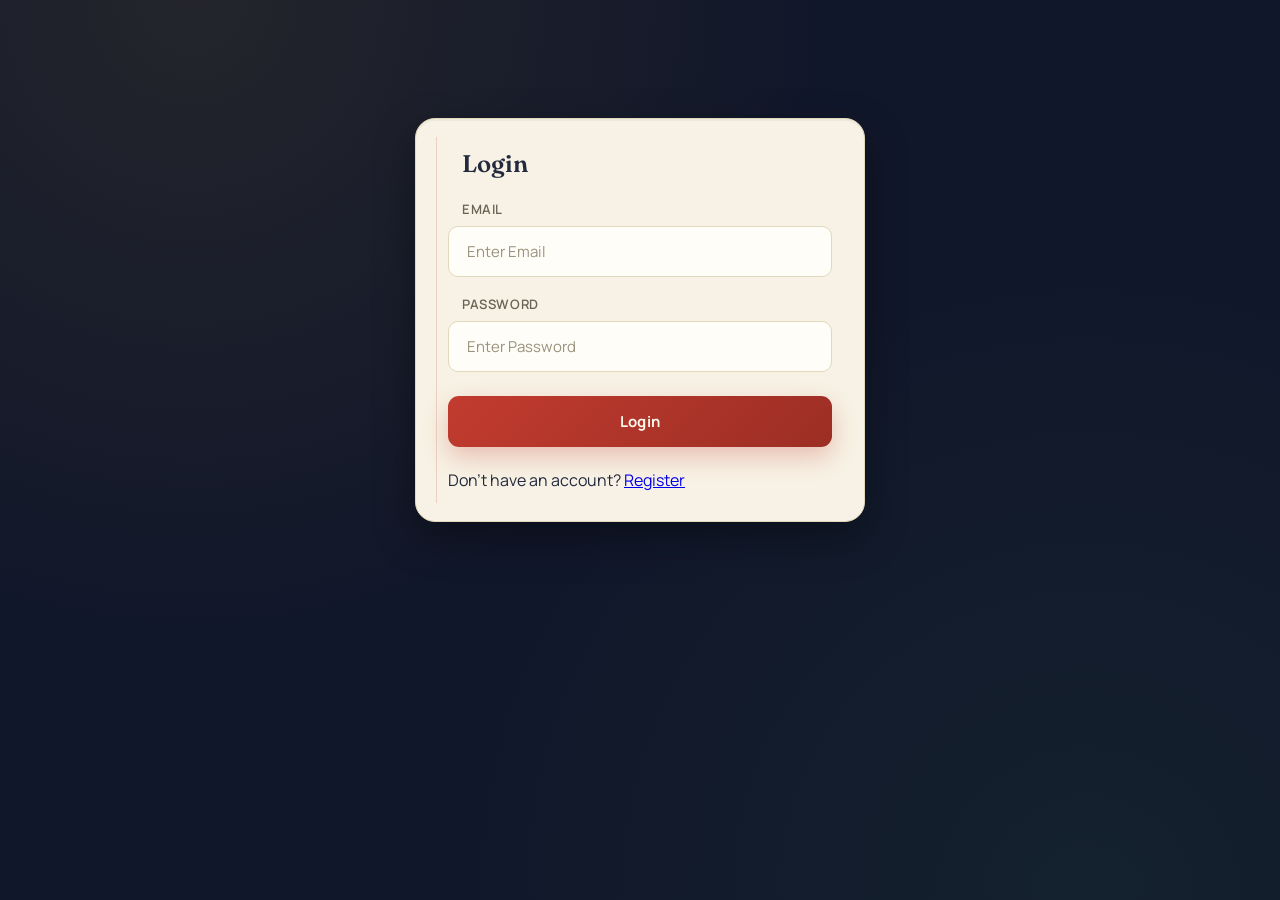
<file: frontend/index.html>
<!DOCTYPE html>
<html lang="en">

<head>
<meta charset="UTF-8">
<meta name="viewport"
content="width=device-width,initial-scale=1.0">

<title>AI Project Evaluator</title>


<link rel="stylesheet" href="style.css">

<link rel="stylesheet"
href="https://cdnjs.cloudflare.com/ajax/libs/font-awesome/6.5.1/css/all.min.css">

</head>

<body>

<div class="dashboard">

    <!-- SIDEBAR -->

    <aside class="sidebar">

        <div class="logo">

            <div class="logo-circle">
                🤖
            </div>

            <div>
                <h2>AI Evaluator</h2>
            </div>

        </div>

        <ul>

            <li id="Home">
                <i class="fa-solid fa-house"></i>
                Home
            </li>

            <li id="evaluatemenu">
                <i class="fa-regular fa-file-lines" ></i>
                Evaluate Project
            </li>

            <li id="History">
                <i class="fa-solid fa-clock-rotate-left"></i>
                History
            </li>

            <li id="SavedReports">
                <i class="fa-regular fa-bookmark"></i>
                Saved Reports
            </li>

            <li id="About">
                <i class="fa-solid fa-circle-info"></i>
                About
            </li>
            <li id="logout" >
    Logout
</li>

        </ul>

    </aside>

    <!-- MAIN -->

    <main class="main">

        <header>

            <h1>
                AI Project Evaluator
            </h1>

        </header>

        <div class="content" id="content">

           

            
            </div>

        </div>
        

    </main>

</div>

<script src="script.js"></script>

</body>
</html>
</file>
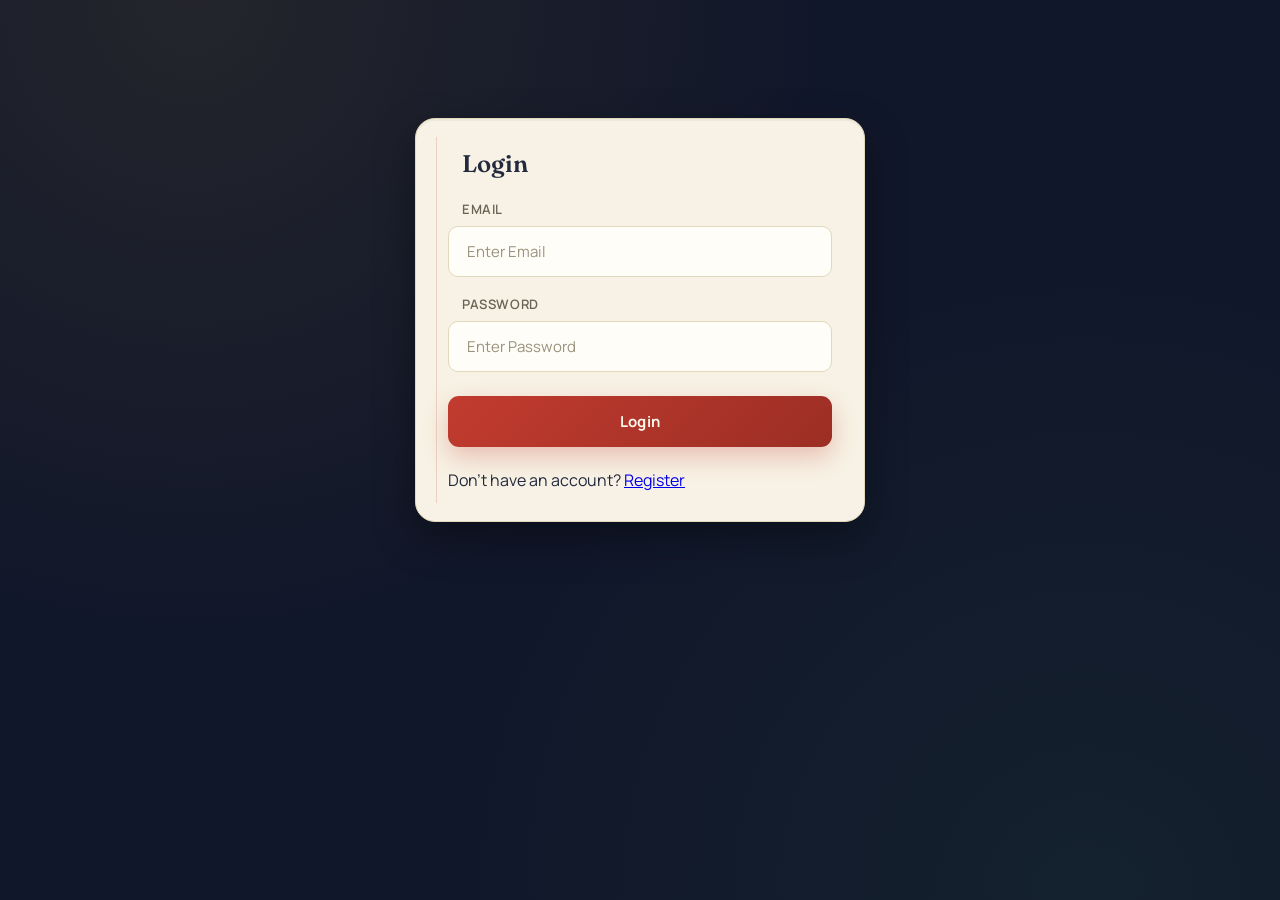
<file: frontend/pages/index.html>
<!DOCTYPE html>
<html lang="en">

<head>
<meta charset="UTF-8">
<meta name="viewport"
content="width=device-width,initial-scale=1.0">

<title>AI Project Evaluator</title>


<link rel="stylesheet" href="../css/style.css">

<link rel="stylesheet"
href="https://cdnjs.cloudflare.com/ajax/libs/font-awesome/6.5.1/css/all.min.css">

</head>

<body>

<div class="dashboard">

    <!-- SIDEBAR -->

    <aside class="sidebar">

        <div class="logo">

            <div class="logo-circle">
                🤖
            </div>

            <div>
                <h2>AI Evaluator</h2>
            </div>

        </div>

        <ul>

            <li id="Home">
                <i class="fa-solid fa-house"></i>
                Home
            </li>

            <li id="evaluatemenu">
                <i class="fa-regular fa-file-lines" ></i>
                Evaluate Project
            </li>

            <li id="History">
                <i class="fa-solid fa-clock-rotate-left"></i>
                History
            </li>

            <li id="SavedReports">
                <i class="fa-regular fa-bookmark"></i>
                Saved Reports
            </li>

            <li id="About">
                <i class="fa-solid fa-circle-info"></i>
                About
            </li>
            <li id="logout" href="/login.html">
    Logout
</li>

        </ul>

    </aside>

    <!-- MAIN -->

    <main class="main">

        <header>

            <h1>
                AI Project Evaluator
            </h1>

        </header>

        <div class="content" id="content">

           

            
            </div>

        </div>
        

    </main>

</div>

<script src="../js/script.js"></script>

</body>
</html>
</file>
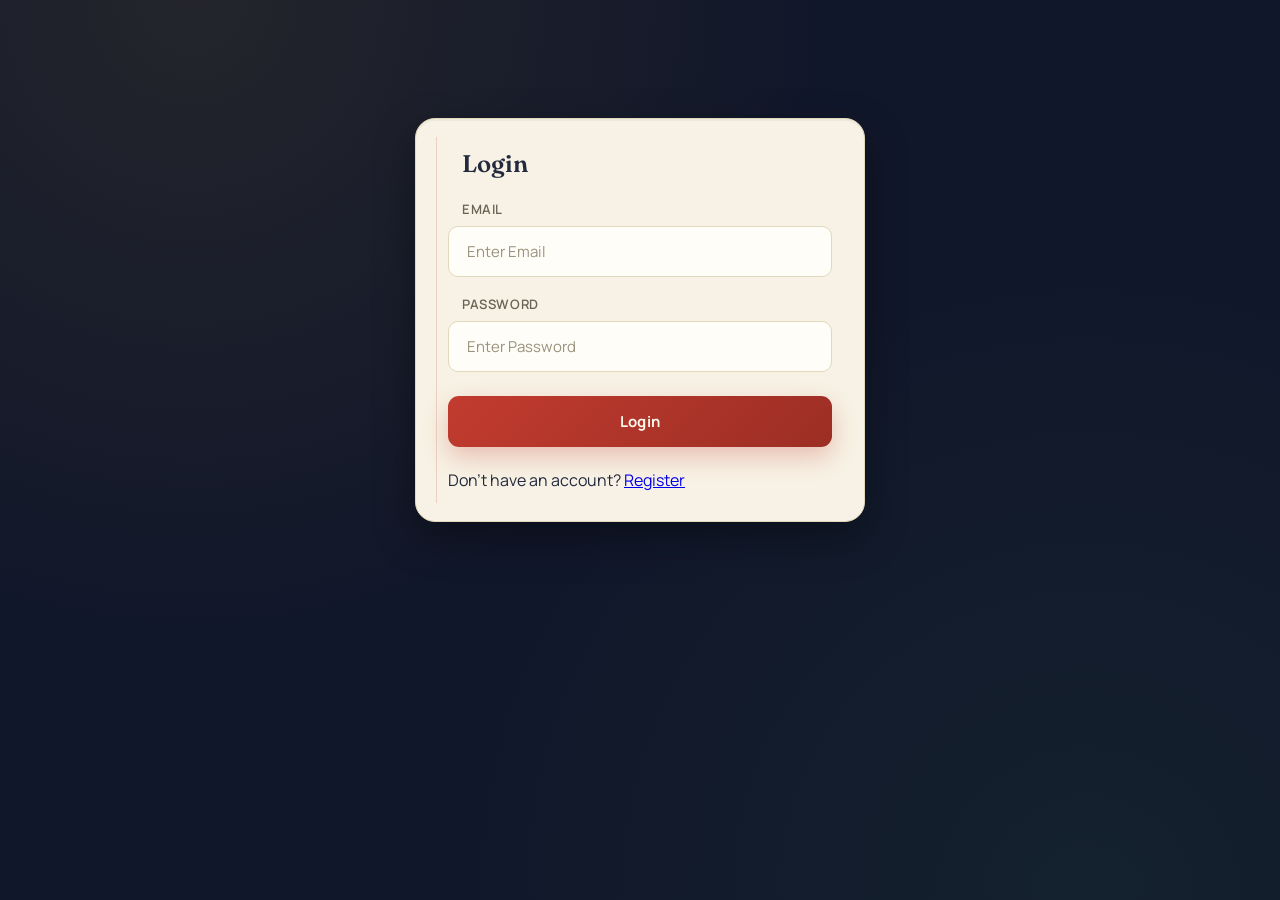
<file: frontend/login.html>
<!DOCTYPE html>
<html>

<head>

<title>Login</title>

<link rel="stylesheet" href="style.css">

</head>

<body>

<div class="dashboard">

<div class="main">

<div class="card" style="width:450px;margin:auto;margin-top:80px;">

<h2>Login</h2>

<label>Email</label>

<input
id="email"
type="email"
placeholder="Enter Email">

<label>Password</label>

<input
id="password"
type="password"
placeholder="Enter Password">

<button onclick="login()">

Login

</button>

<br><br>

<p>

Don't have an account?

<a href="register.html">

Register

</a>

</p>

</div>

</div>

</div>

<script src="login.js"></script>

</body>

</html>
</file>
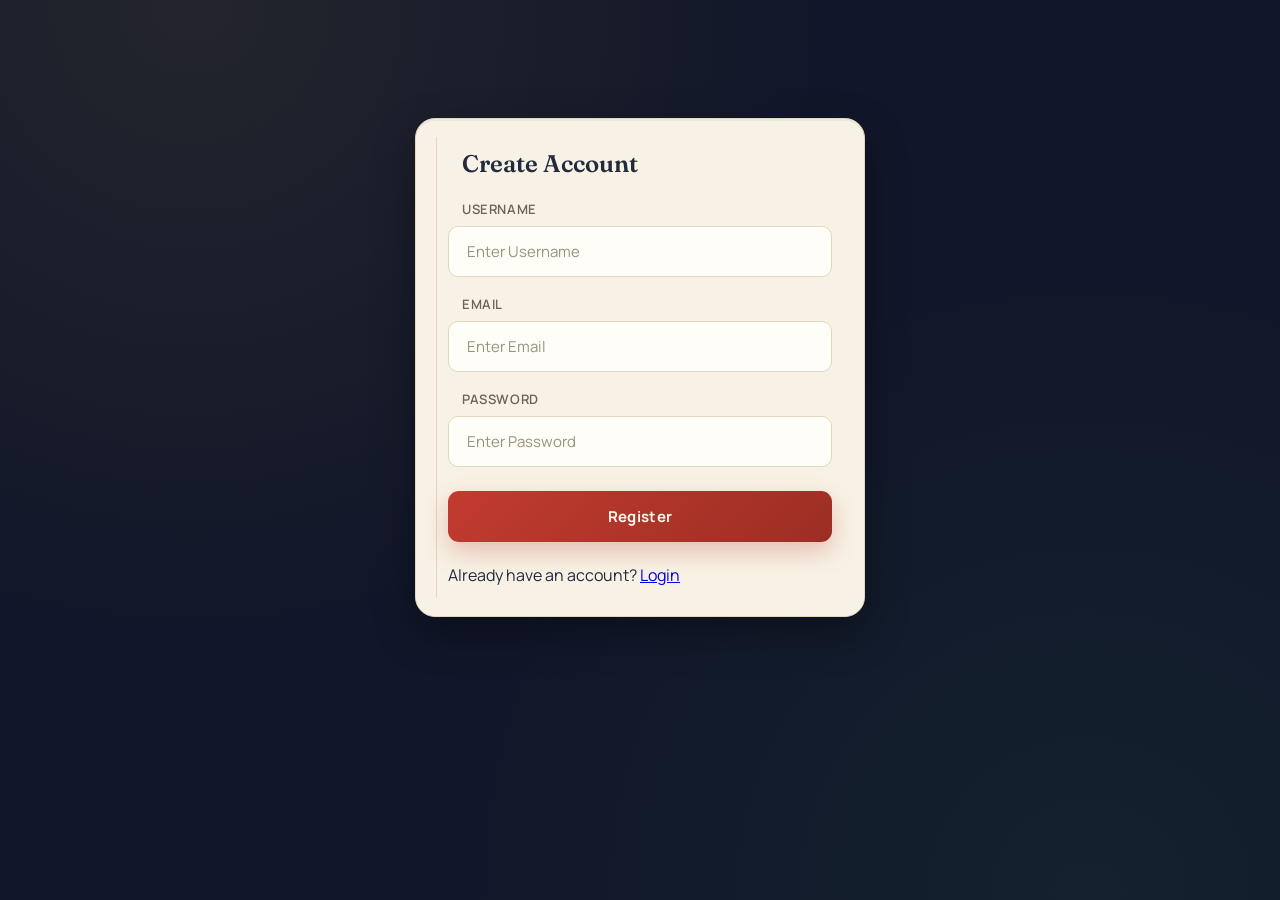
<file: frontend/register.html>
<!DOCTYPE html>
<html>

<head>

    <title>Register</title>

   <link rel="stylesheet" href="style.css">

</head>

<body>

<div class="dashboard">

<div class="main">

<div class="card" style="width:450px;margin:auto;margin-top:80px;">

<h2>Create Account</h2>

<label>Username</label>

<input
id="username"
type="text"
placeholder="Enter Username">

<label>Email</label>

<input
id="email"
type="email"
placeholder="Enter Email">

<label>Password</label>

<input
id="password"
type="password"
placeholder="Enter Password">

<button onclick="register()">

Register

</button>

<br><br>

<p>

Already have an account?

<a href="login.html">

Login

</a>

</p>

</div>

</div>

</div>

<script src="register.js"></script>

</body>

</html>
</file>
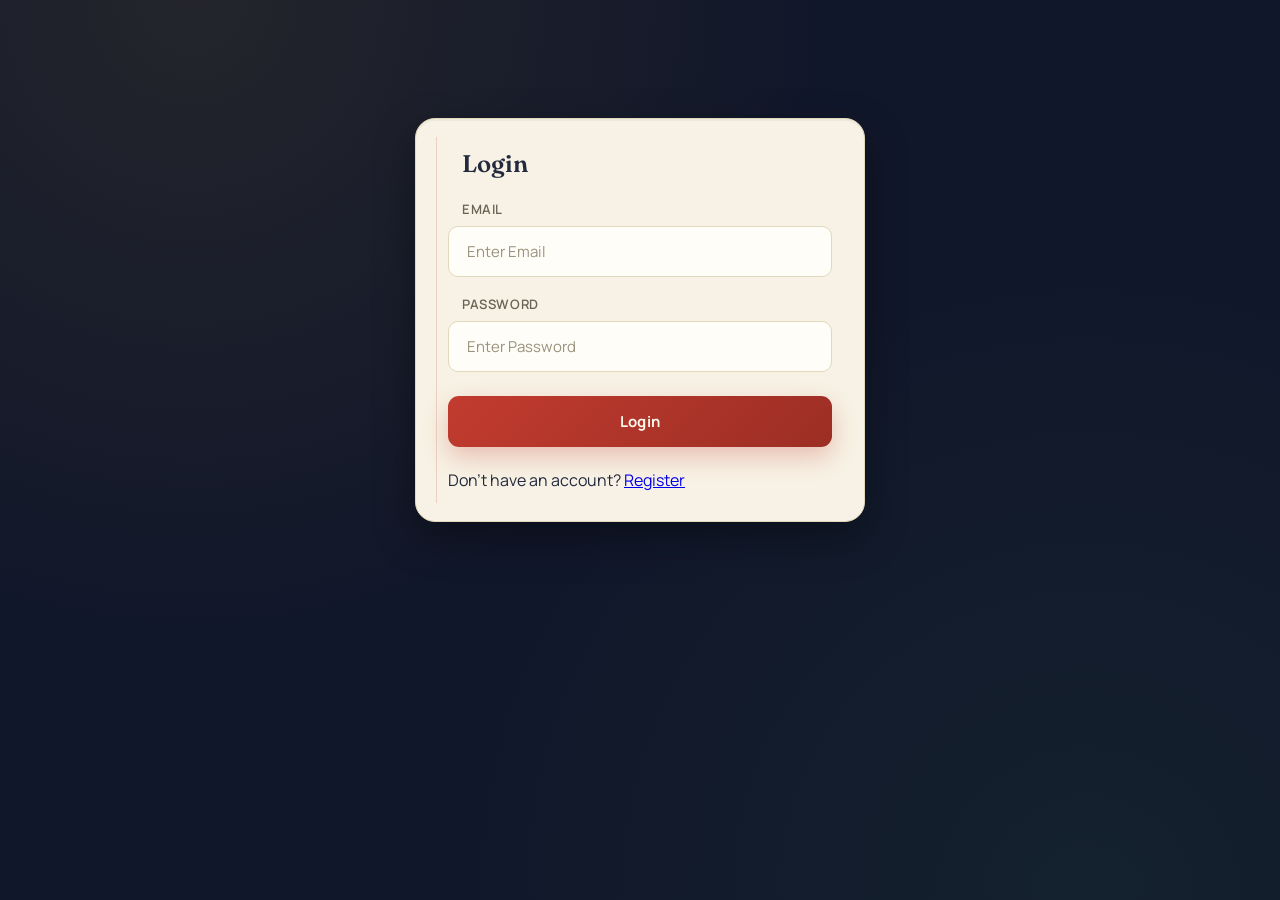
<file: frontend/pages/login.html>
<!DOCTYPE html>
<html>

<head>

<title>Login</title>

<link rel="stylesheet" href="../css/style.css">

</head>

<body>

<div class="dashboard">

<div class="main">

<div class="card" style="width:450px;margin:auto;margin-top:80px;">

<h2>Login</h2>

<label>Email</label>

<input
id="email"
type="email"
placeholder="Enter Email">

<label>Password</label>

<input
id="password"
type="password"
placeholder="Enter Password">

<button onclick="login()">

Login

</button>

<br><br>

<p>

Don't have an account?

<a href="register.html">

Register

</a>

</p>

</div>

</div>

</div>

<script src="../js/login.js"></script>

</body>

</html>
</file>
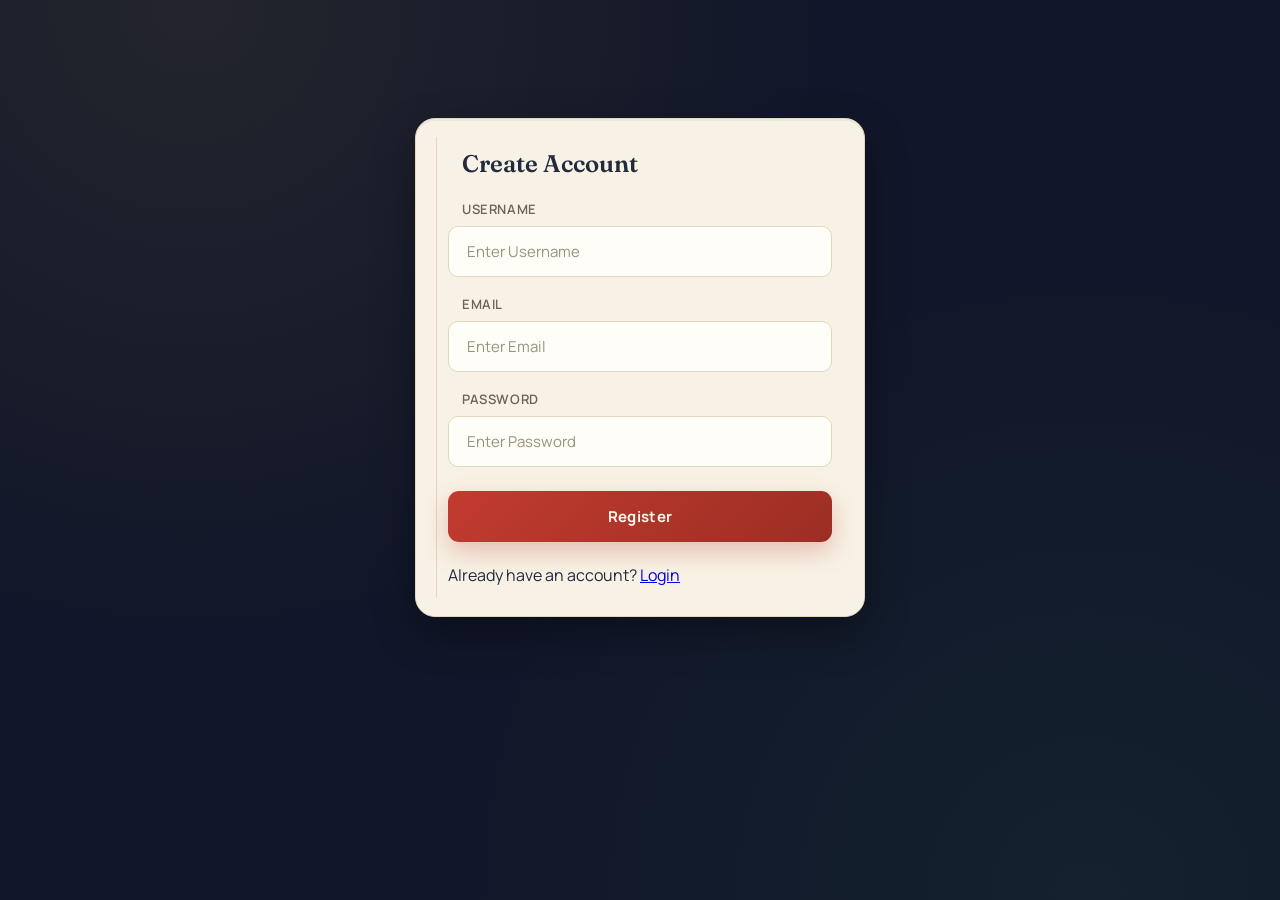
<file: frontend/pages/register.html>
<!DOCTYPE html>
<html>

<head>

    <title>Register</title>

   <link rel="stylesheet" href="../css/style.css">

</head>

<body>

<div class="dashboard">

<div class="main">

<div class="card" style="width:450px;margin:auto;margin-top:80px;">

<h2>Create Account</h2>

<label>Username</label>

<input
id="username"
type="text"
placeholder="Enter Username">

<label>Email</label>

<input
id="email"
type="email"
placeholder="Enter Email">

<label>Password</label>

<input
id="password"
type="password"
placeholder="Enter Password">

<button onclick="register()">

Register

</button>

<br><br>

<p>

Already have an account?

<a href="login.html">

Login

</a>

</p>

</div>

</div>

</div>

<script src="../js/register.js"></script>

</body>

</html>
</file>
<file: frontend/style.css>
/* =====================================
   AI PROJECT EVALUATOR — "EXAMINER'S DESK"
   A report sits on a lamp-lit desk: paper
   cards, red-pen scoring, a rubber-stamp
   verdict for the overall grade.
===================================== */

@import url('https://fonts.googleapis.com/css2?family=Fraunces:opsz,wght@9..144,500;9..144,600;9..144,700&family=JetBrains+Mono:wght@500;700&family=Manrope:wght@400;500;600;700&display=swap');

:root{
    /* -- desk (page) -- */
    --desk:        #11172a;
    --desk-deep:   #0a0e1a;
    --desk-edge:   #1f2a4a;

    /* -- paper (cards) -- */
    --paper:       #f7f2e5;
    --paper-dim:   #efe8d6;
    --paper-line:  #e2d8bc;

    /* -- ink -- */
    --ink:         #232a3d;
    --ink-soft:    #6b6455;
    --ink-faint:   #9a927e;

    /* -- pen accents -- */
    --red-pen:     #c23b2f;
    --red-pen-dk:  #9c2e24;
    --green-stamp: #2f7a52;
    --green-dk:    #205a3c;
    --gold:        #c9a03d;

    --radius-lg: 20px;
    --radius-md: 14px;
    --ease: cubic-bezier(.22,.68,.35,1);
}

@media (prefers-reduced-motion: reduce){
    *{ animation-duration:.001ms !important; animation-iteration-count:1 !important; transition-duration:.001ms !important; }
}

/* =====================================
   GLOBAL RESET
===================================== */

*{
    margin:0;
    padding:0;
    box-sizing:border-box;
}

body{
    font-family:'Manrope','Segoe UI',Arial,sans-serif;
    color:var(--ink);
    background:
        radial-gradient(circle at 15% 0%, rgba(201,160,61,.10), transparent 45%),
        radial-gradient(circle at 85% 100%, rgba(47,122,82,.10), transparent 45%),
        var(--desk);
    background-attachment:fixed;
}

/* =====================================
   DASHBOARD LAYOUT
===================================== */

.dashboard{
    display:flex;
    min-height:100vh;
}

/* =====================================
   SIDEBAR — folder index
===================================== */

.sidebar{
    width:270px;
    min-height:100vh;
    padding:32px 18px;
    background:
        linear-gradient(180deg, var(--desk-deep), var(--desk-edge));
    color:#e9e4d6;
    box-shadow:8px 0 30px rgba(0,0,0,.35);
    position:relative;
    border-right:1px solid rgba(201,160,61,.18);
}

.sidebar::after{
    content:"";
    position:absolute;
    inset:0;
    background:repeating-linear-gradient(
        180deg,
        rgba(255,255,255,.02) 0px,
        rgba(255,255,255,.02) 1px,
        transparent 1px,
        transparent 34px
    );
    pointer-events:none;
}

/* LOGO */

.logo{
    display:flex;
    align-items:center;
    gap:15px;
    margin-bottom:40px;
    padding-bottom:22px;
    border-bottom:1px dashed rgba(201,160,61,.35);
}

.logo-circle{
    width:58px;
    height:58px;
    border-radius:50%;
    display:flex;
    justify-content:center;
    align-items:center;
    font-size:28px;
    background:var(--paper);
    border:2px solid var(--gold);
    box-shadow:0 0 0 4px rgba(201,160,61,.12), 0 10px 22px rgba(0,0,0,.4);
}

.logo h2{
    font-family:'Fraunces',serif;
    font-size:20px;
    font-weight:600;
    letter-spacing:.2px;
    color:#f3ecd8;
}

/* MENU */

.sidebar ul{
    list-style:none;
}

.sidebar li{
    display:flex;
    align-items:center;
    gap:14px;
    padding:14px 16px;
    margin-bottom:8px;
    border-radius:10px;
    cursor:pointer;
    color:#cbc4b0;
    font-weight:500;
    font-size:14.5px;
    letter-spacing:.2px;
    position:relative;
    border-left:3px solid transparent;
    transition:background .3s var(--ease), color .3s var(--ease), border-color .3s var(--ease), padding-left .3s var(--ease);
}

.sidebar li i{
    width:18px;
    color:var(--gold);
    transition:transform .3s var(--ease);
}

.sidebar li:hover{
    background:rgba(201,160,61,.10);
    color:#f7f2e5;
    border-left-color:var(--gold);
    padding-left:20px;
}

.sidebar li:hover i{
    transform:scale(1.1) rotate(-4deg);
}

/* LOGOUT */

#logout{
    margin-top:26px;
    background:rgba(194,59,47,.12);
    color:#f0b9b2;
    border-left:3px solid transparent;
    justify-content:center;
    font-weight:600;
}

#logout:hover{
    background:var(--red-pen);
    color:#fff;
    border-left-color:var(--red-pen-dk);
    padding-left:16px;
}

/* =====================================
   MAIN — the desk surface
===================================== */

.main{
    flex:1;
    padding:38px 48px;
    min-height:100vh;
}

header{
    margin-bottom:28px;
    display:flex;
    align-items:baseline;
    gap:14px;
}

header h1{
    font-family:'Fraunces',serif;
    font-size:32px;
    font-weight:600;
    color:#f3ecd8;
    letter-spacing:.2px;
}

header h1::after{
    content:"";
}

/* =====================================
   CONTENT
===================================== */

.content{
    width:100%;
}

/* =====================================
   CARDS — sheets of paper
===================================== */

.card{
    background:var(--paper);
    color:var(--ink);
    padding:30px 32px;
    border-radius:var(--radius-lg);
    margin-bottom:24px;
    position:relative;
    border:1px solid var(--paper-line);
    box-shadow:0 16px 40px rgba(0,0,0,.35), 0 2px 0 rgba(0,0,0,.04) inset;
    transition:transform .35s var(--ease), box-shadow .35s var(--ease);
    animation:paper-in .5s var(--ease) both;
}

/* red margin rule, like a ruled exam sheet */
.card::before{
    content:"";
    position:absolute;
    left:20px;
    top:18px;
    bottom:18px;
    width:1px;
    background:rgba(194,59,47,.18);
}

.card:hover{
    transform:translateY(-4px);
    box-shadow:0 22px 50px rgba(0,0,0,.4), 0 2px 0 rgba(0,0,0,.04) inset;
}

.card h2{
    font-family:'Fraunces',serif;
    font-weight:600;
    color:var(--ink);
    margin-bottom:22px;
    padding-left:14px;
}

/* =====================================
   FORMS
===================================== */

label{
    display:block;
    font-weight:600;
    font-size:13px;
    text-transform:uppercase;
    letter-spacing:.6px;
    margin-bottom:8px;
    color:var(--ink-soft);
    padding-left:14px;
}

input,
textarea,
select{
    width:100%;
    padding:14px 18px;
    margin-bottom:18px;
    margin-left:0;
    border-radius:10px;
    border:1px solid var(--paper-line);
    background:#fffdf7;
    color:var(--ink);
    font-family:'Manrope',sans-serif;
    font-size:15px;
    transition:border-color .25s var(--ease), box-shadow .25s var(--ease), background .25s var(--ease);
}

input::placeholder,
textarea::placeholder{
    color:var(--ink-faint);
}

input:focus,
textarea:focus,
select:focus{
    outline:none;
    background:#fff;
    border-color:var(--red-pen);
    box-shadow:0 0 0 4px rgba(194,59,47,.12);
}

textarea{
    height:120px;
    resize:none;
}

/* =====================================
   BUTTONS
===================================== */

button{
    width:100%;
    padding:15px;
    margin-top:6px;
    border:none;
    border-radius:11px;
    cursor:pointer;
    color:#fff8ec;
    font-family:'Manrope',sans-serif;
    font-size:15px;
    font-weight:700;
    letter-spacing:.3px;
    background:linear-gradient(135deg, var(--red-pen), var(--red-pen-dk));
    box-shadow:0 10px 24px rgba(194,59,47,.28);
    transition:transform .25s var(--ease), box-shadow .25s var(--ease), filter .25s var(--ease);
    position:relative;
    overflow:hidden;
}

button::after{
    content:"";
    position:absolute;
    inset:0;
    background:radial-gradient(circle at var(--x,50%) var(--y,50%), rgba(255,255,255,.35), transparent 60%);
    opacity:0;
    transition:opacity .4s var(--ease);
}

button:hover{
    transform:translateY(-3px);
    box-shadow:0 16px 32px rgba(194,59,47,.4);
    filter:brightness(1.03);
}

button:hover::after{
    opacity:1;
}

button:active{
    transform:translateY(-1px) scale(.99);
}

/* SAVE BUTTON — the "approved" stamp */

#saveReportButton{
    background:linear-gradient(135deg, var(--green-stamp), var(--green-dk));
    box-shadow:0 10px 24px rgba(47,122,82,.3);
}

#saveReportButton:hover{
    box-shadow:0 16px 32px rgba(47,122,82,.42);
}

/* =====================================
   EVALUATION PAGE
===================================== */

.left-panel{
    width:38%;
    float:left;
    height:82vh;
    overflow-y:auto;
    padding-right:4px;
}

.right-panel{
    width:60%;
    float:right;
    height:82vh;
    overflow-y:auto;
    padding-right:4px;
}

/* =====================================
   SCORE CARDS — grade tiles
===================================== */

.scores{
    display:grid;
    grid-template-columns:repeat(2,1fr);
    gap:16px;
    margin-bottom:8px;
}

.score-card{
    position:relative;
    overflow:hidden;
    padding:22px 18px;
    text-align:center;
    border-radius:16px;
    background:var(--paper-dim);
    border:1px solid var(--paper-line);
    transition:transform .3s var(--ease), box-shadow .3s var(--ease);
}

.score-card:hover{
    transform:translateY(-5px);
    box-shadow:0 14px 30px rgba(0,0,0,.18);
}

.score-card h4{
    color:var(--ink-soft);
    font-size:12px;
    text-transform:uppercase;
    letter-spacing:.8px;
    font-weight:700;
}

.score-card h1{
    margin-top:10px;
    font-family:'JetBrains Mono',monospace;
    font-size:32px;
    font-weight:700;
    color:var(--red-pen);
}

/* the overall score gets the rubber-stamp treatment */
.score-card:has(#overall){
    background:transparent;
    border:2px dashed var(--green-stamp);
    transform:rotate(-3deg);
    animation:stamp-in .5s .15s var(--ease) both;
}

.score-card:has(#overall) h4{
    color:var(--green-dk);
}

.score-card:has(#overall) h1{
    color:var(--green-stamp);
    font-family:'Fraunces',serif;
    letter-spacing:.5px;
}

.score-card:has(#overall):hover{
    transform:rotate(-3deg) translateY(-5px) scale(1.03);
}

/* =====================================
   RESULT — annotations in red pen
===================================== */

.result-card{
    padding:20px 22px;
    margin-bottom:16px;
    border-radius:12px;
    background:var(--paper-dim);
    border-left:4px solid var(--red-pen);
}

.result-card h3{
    font-family:'Fraunces',serif;
    font-weight:600;
    color:var(--ink);
    margin-bottom:10px;
    font-size:17px;
}

.result-card li{
    margin-bottom:8px;
    margin-left:18px;
    line-height:1.6;
    color:var(--ink);
}

.result-card p{
    line-height:1.65;
    color:var(--ink);
}

/* =====================================
   HISTORY / SAVED REPORT
===================================== */

.content .card{
    max-width:950px;
}

/* =====================================
   LOGIN / REGISTER
===================================== */

.main .card{
    animation:paper-in .55s var(--ease) both;
}

/* =====================================
   KEYFRAMES
===================================== */

@keyframes paper-in{
    from{
        opacity:0;
        transform:translateY(18px) rotate(-.4deg);
    }
    to{
        opacity:1;
        transform:none;
    }
}

@keyframes stamp-in{
    0%{
        opacity:0;
        transform:rotate(-3deg) scale(1.6);
    }
    60%{
        opacity:1;
        transform:rotate(-3deg) scale(.94);
    }
    100%{
        opacity:1;
        transform:rotate(-3deg) scale(1);
    }
}

/* =====================================
   SCROLLBAR
===================================== */

::-webkit-scrollbar{
    width:8px;
}

::-webkit-scrollbar-thumb{
    background:var(--gold);
    border-radius:20px;
}

::-webkit-scrollbar-track{
    background:transparent;
}

/* =====================================
   RESPONSIVE
===================================== */

@media(max-width:1000px){
    .dashboard{
        flex-direction:column;
    }
    .sidebar{
        width:100%;
        min-height:auto;
    }
    .left-panel,
    .right-panel{
        width:100%;
        float:none;
        height:auto;
        max-height:60vh;
    }
    .main{
        padding:22px;
    }
}

@media(max-width:650px){
    .scores{
        grid-template-columns:1fr;
    }
    header h1{
        font-size:24px;
    }
    .card{
        padding:22px 20px;
    }
}
</file>
<file: frontend/css/style.css>
/* =====================================
   AI PROJECT EVALUATOR — "EXAMINER'S DESK"
   A report sits on a lamp-lit desk: paper
   cards, red-pen scoring, a rubber-stamp
   verdict for the overall grade.
===================================== */

@import url('https://fonts.googleapis.com/css2?family=Fraunces:opsz,wght@9..144,500;9..144,600;9..144,700&family=JetBrains+Mono:wght@500;700&family=Manrope:wght@400;500;600;700&display=swap');

:root{
    /* -- desk (page) -- */
    --desk:        #11172a;
    --desk-deep:   #0a0e1a;
    --desk-edge:   #1f2a4a;

    /* -- paper (cards) -- */
    --paper:       #f7f2e5;
    --paper-dim:   #efe8d6;
    --paper-line:  #e2d8bc;

    /* -- ink -- */
    --ink:         #232a3d;
    --ink-soft:    #6b6455;
    --ink-faint:   #9a927e;

    /* -- pen accents -- */
    --red-pen:     #c23b2f;
    --red-pen-dk:  #9c2e24;
    --green-stamp: #2f7a52;
    --green-dk:    #205a3c;
    --gold:        #c9a03d;

    --radius-lg: 20px;
    --radius-md: 14px;
    --ease: cubic-bezier(.22,.68,.35,1);
}

@media (prefers-reduced-motion: reduce){
    *{ animation-duration:.001ms !important; animation-iteration-count:1 !important; transition-duration:.001ms !important; }
}

/* =====================================
   GLOBAL RESET
===================================== */

*{
    margin:0;
    padding:0;
    box-sizing:border-box;
}

body{
    font-family:'Manrope','Segoe UI',Arial,sans-serif;
    color:var(--ink);
    background:
        radial-gradient(circle at 15% 0%, rgba(201,160,61,.10), transparent 45%),
        radial-gradient(circle at 85% 100%, rgba(47,122,82,.10), transparent 45%),
        var(--desk);
    background-attachment:fixed;
}

/* =====================================
   DASHBOARD LAYOUT
===================================== */

.dashboard{
    display:flex;
    min-height:100vh;
}

/* =====================================
   SIDEBAR — folder index
===================================== */

.sidebar{
    width:270px;
    min-height:100vh;
    padding:32px 18px;
    background:
        linear-gradient(180deg, var(--desk-deep), var(--desk-edge));
    color:#e9e4d6;
    box-shadow:8px 0 30px rgba(0,0,0,.35);
    position:relative;
    border-right:1px solid rgba(201,160,61,.18);
}

.sidebar::after{
    content:"";
    position:absolute;
    inset:0;
    background:repeating-linear-gradient(
        180deg,
        rgba(255,255,255,.02) 0px,
        rgba(255,255,255,.02) 1px,
        transparent 1px,
        transparent 34px
    );
    pointer-events:none;
}

/* LOGO */

.logo{
    display:flex;
    align-items:center;
    gap:15px;
    margin-bottom:40px;
    padding-bottom:22px;
    border-bottom:1px dashed rgba(201,160,61,.35);
}

.logo-circle{
    width:58px;
    height:58px;
    border-radius:50%;
    display:flex;
    justify-content:center;
    align-items:center;
    font-size:28px;
    background:var(--paper);
    border:2px solid var(--gold);
    box-shadow:0 0 0 4px rgba(201,160,61,.12), 0 10px 22px rgba(0,0,0,.4);
}

.logo h2{
    font-family:'Fraunces',serif;
    font-size:20px;
    font-weight:600;
    letter-spacing:.2px;
    color:#f3ecd8;
}

/* MENU */

.sidebar ul{
    list-style:none;
}

.sidebar li{
    display:flex;
    align-items:center;
    gap:14px;
    padding:14px 16px;
    margin-bottom:8px;
    border-radius:10px;
    cursor:pointer;
    color:#cbc4b0;
    font-weight:500;
    font-size:14.5px;
    letter-spacing:.2px;
    position:relative;
    border-left:3px solid transparent;
    transition:background .3s var(--ease), color .3s var(--ease), border-color .3s var(--ease), padding-left .3s var(--ease);
}

.sidebar li i{
    width:18px;
    color:var(--gold);
    transition:transform .3s var(--ease);
}

.sidebar li:hover{
    background:rgba(201,160,61,.10);
    color:#f7f2e5;
    border-left-color:var(--gold);
    padding-left:20px;
}

.sidebar li:hover i{
    transform:scale(1.1) rotate(-4deg);
}

/* LOGOUT */

#logout{
    margin-top:26px;
    background:rgba(194,59,47,.12);
    color:#f0b9b2;
    border-left:3px solid transparent;
    justify-content:center;
    font-weight:600;
}

#logout:hover{
    background:var(--red-pen);
    color:#fff;
    border-left-color:var(--red-pen-dk);
    padding-left:16px;
}

/* =====================================
   MAIN — the desk surface
===================================== */

.main{
    flex:1;
    padding:38px 48px;
    min-height:100vh;
}

header{
    margin-bottom:28px;
    display:flex;
    align-items:baseline;
    gap:14px;
}

header h1{
    font-family:'Fraunces',serif;
    font-size:32px;
    font-weight:600;
    color:#f3ecd8;
    letter-spacing:.2px;
}

header h1::after{
    content:"";
}

/* =====================================
   CONTENT
===================================== */

.content{
    width:100%;
}

/* =====================================
   CARDS — sheets of paper
===================================== */

.card{
    background:var(--paper);
    color:var(--ink);
    padding:30px 32px;
    border-radius:var(--radius-lg);
    margin-bottom:24px;
    position:relative;
    border:1px solid var(--paper-line);
    box-shadow:0 16px 40px rgba(0,0,0,.35), 0 2px 0 rgba(0,0,0,.04) inset;
    transition:transform .35s var(--ease), box-shadow .35s var(--ease);
    animation:paper-in .5s var(--ease) both;
}

/* red margin rule, like a ruled exam sheet */
.card::before{
    content:"";
    position:absolute;
    left:20px;
    top:18px;
    bottom:18px;
    width:1px;
    background:rgba(194,59,47,.18);
}

.card:hover{
    transform:translateY(-4px);
    box-shadow:0 22px 50px rgba(0,0,0,.4), 0 2px 0 rgba(0,0,0,.04) inset;
}

.card h2{
    font-family:'Fraunces',serif;
    font-weight:600;
    color:var(--ink);
    margin-bottom:22px;
    padding-left:14px;
}

/* =====================================
   FORMS
===================================== */

label{
    display:block;
    font-weight:600;
    font-size:13px;
    text-transform:uppercase;
    letter-spacing:.6px;
    margin-bottom:8px;
    color:var(--ink-soft);
    padding-left:14px;
}

input,
textarea,
select{
    width:100%;
    padding:14px 18px;
    margin-bottom:18px;
    margin-left:0;
    border-radius:10px;
    border:1px solid var(--paper-line);
    background:#fffdf7;
    color:var(--ink);
    font-family:'Manrope',sans-serif;
    font-size:15px;
    transition:border-color .25s var(--ease), box-shadow .25s var(--ease), background .25s var(--ease);
}

input::placeholder,
textarea::placeholder{
    color:var(--ink-faint);
}

input:focus,
textarea:focus,
select:focus{
    outline:none;
    background:#fff;
    border-color:var(--red-pen);
    box-shadow:0 0 0 4px rgba(194,59,47,.12);
}

textarea{
    height:120px;
    resize:none;
}

/* =====================================
   BUTTONS
===================================== */

button{
    width:100%;
    padding:15px;
    margin-top:6px;
    border:none;
    border-radius:11px;
    cursor:pointer;
    color:#fff8ec;
    font-family:'Manrope',sans-serif;
    font-size:15px;
    font-weight:700;
    letter-spacing:.3px;
    background:linear-gradient(135deg, var(--red-pen), var(--red-pen-dk));
    box-shadow:0 10px 24px rgba(194,59,47,.28);
    transition:transform .25s var(--ease), box-shadow .25s var(--ease), filter .25s var(--ease);
    position:relative;
    overflow:hidden;
}

button::after{
    content:"";
    position:absolute;
    inset:0;
    background:radial-gradient(circle at var(--x,50%) var(--y,50%), rgba(255,255,255,.35), transparent 60%);
    opacity:0;
    transition:opacity .4s var(--ease);
}

button:hover{
    transform:translateY(-3px);
    box-shadow:0 16px 32px rgba(194,59,47,.4);
    filter:brightness(1.03);
}

button:hover::after{
    opacity:1;
}

button:active{
    transform:translateY(-1px) scale(.99);
}

/* SAVE BUTTON — the "approved" stamp */

#saveReportButton{
    background:linear-gradient(135deg, var(--green-stamp), var(--green-dk));
    box-shadow:0 10px 24px rgba(47,122,82,.3);
}

#saveReportButton:hover{
    box-shadow:0 16px 32px rgba(47,122,82,.42);
}

/* =====================================
   EVALUATION PAGE
===================================== */

.left-panel{
    width:38%;
    float:left;
    height:82vh;
    overflow-y:auto;
    padding-right:4px;
}

.right-panel{
    width:60%;
    float:right;
    height:82vh;
    overflow-y:auto;
    padding-right:4px;
}

/* =====================================
   SCORE CARDS — grade tiles
===================================== */

.scores{
    display:grid;
    grid-template-columns:repeat(2,1fr);
    gap:16px;
    margin-bottom:8px;
}

.score-card{
    position:relative;
    overflow:hidden;
    padding:22px 18px;
    text-align:center;
    border-radius:16px;
    background:var(--paper-dim);
    border:1px solid var(--paper-line);
    transition:transform .3s var(--ease), box-shadow .3s var(--ease);
}

.score-card:hover{
    transform:translateY(-5px);
    box-shadow:0 14px 30px rgba(0,0,0,.18);
}

.score-card h4{
    color:var(--ink-soft);
    font-size:12px;
    text-transform:uppercase;
    letter-spacing:.8px;
    font-weight:700;
}

.score-card h1{
    margin-top:10px;
    font-family:'JetBrains Mono',monospace;
    font-size:32px;
    font-weight:700;
    color:var(--red-pen);
}

/* the overall score gets the rubber-stamp treatment */
.score-card:has(#overall){
    background:transparent;
    border:2px dashed var(--green-stamp);
    transform:rotate(-3deg);
    animation:stamp-in .5s .15s var(--ease) both;
}

.score-card:has(#overall) h4{
    color:var(--green-dk);
}

.score-card:has(#overall) h1{
    color:var(--green-stamp);
    font-family:'Fraunces',serif;
    letter-spacing:.5px;
}

.score-card:has(#overall):hover{
    transform:rotate(-3deg) translateY(-5px) scale(1.03);
}

/* =====================================
   RESULT — annotations in red pen
===================================== */

.result-card{
    padding:20px 22px;
    margin-bottom:16px;
    border-radius:12px;
    background:var(--paper-dim);
    border-left:4px solid var(--red-pen);
}

.result-card h3{
    font-family:'Fraunces',serif;
    font-weight:600;
    color:var(--ink);
    margin-bottom:10px;
    font-size:17px;
}

.result-card li{
    margin-bottom:8px;
    margin-left:18px;
    line-height:1.6;
    color:var(--ink);
}

.result-card p{
    line-height:1.65;
    color:var(--ink);
}

/* =====================================
   HISTORY / SAVED REPORT
===================================== */

.content .card{
    max-width:950px;
}

/* =====================================
   LOGIN / REGISTER
===================================== */

.main .card{
    animation:paper-in .55s var(--ease) both;
}

/* =====================================
   KEYFRAMES
===================================== */

@keyframes paper-in{
    from{
        opacity:0;
        transform:translateY(18px) rotate(-.4deg);
    }
    to{
        opacity:1;
        transform:none;
    }
}

@keyframes stamp-in{
    0%{
        opacity:0;
        transform:rotate(-3deg) scale(1.6);
    }
    60%{
        opacity:1;
        transform:rotate(-3deg) scale(.94);
    }
    100%{
        opacity:1;
        transform:rotate(-3deg) scale(1);
    }
}

/* =====================================
   SCROLLBAR
===================================== */

::-webkit-scrollbar{
    width:8px;
}

::-webkit-scrollbar-thumb{
    background:var(--gold);
    border-radius:20px;
}

::-webkit-scrollbar-track{
    background:transparent;
}

/* =====================================
   RESPONSIVE
===================================== */

@media(max-width:1000px){
    .dashboard{
        flex-direction:column;
    }
    .sidebar{
        width:100%;
        min-height:auto;
    }
    .left-panel,
    .right-panel{
        width:100%;
        float:none;
        height:auto;
        max-height:60vh;
    }
    .main{
        padding:22px;
    }
}

@media(max-width:650px){
    .scores{
        grid-template-columns:1fr;
    }
    header h1{
        font-size:24px;
    }
    .card{
        padding:22px 20px;
    }
}
</file>
